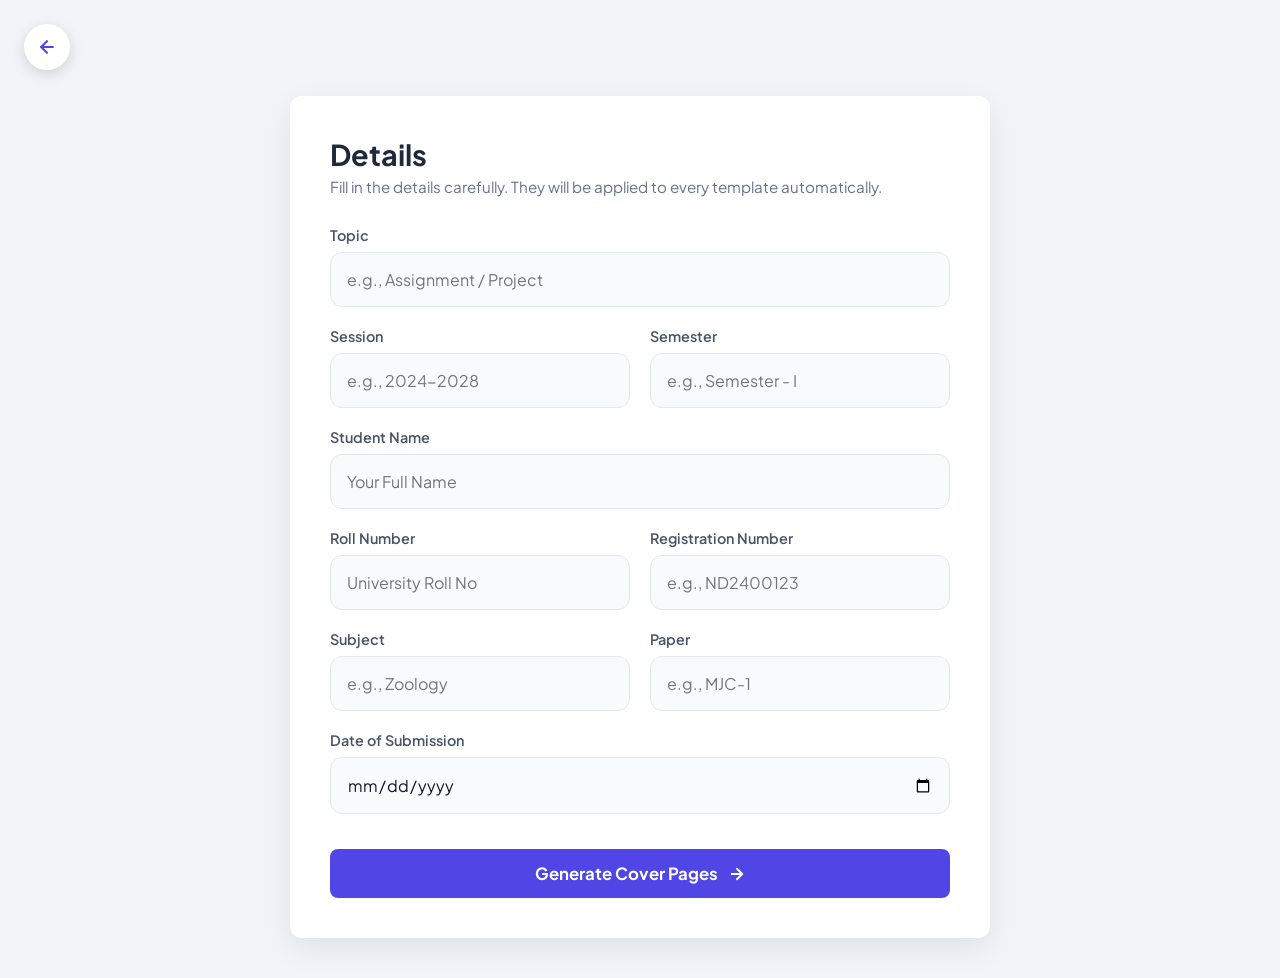
<file: cover-page.html>
<!DOCTYPE html>
<html lang="en" data-theme="light">

<head>
    <link rel="manifest" href="manifest.json">
    <link rel="apple-touch-icon" href="logo-192.png">

    <meta charset="UTF-8">
    <meta name="viewport" content="width=device-width, initial-scale=1.0">
    <meta name="description"
        content="Generate a premium A4 cover page for your ND College assignments, practicals, and project files.">
    <meta name="theme-color" content="#4f46e5">
    <meta name="robots" content="noindex">
    <title>Generate Cover Page | ND College</title>

    <link rel="icon" type="image/png" href="logo.png">

    <script>
        (function () {
            try {
                const savedTheme = localStorage.getItem('theme');
                const systemPrefersDark = window.matchMedia && window.matchMedia('(prefers-color-scheme: dark)').matches;
                const resolvedTheme = (savedTheme === 'dark' || savedTheme === 'light') ? savedTheme : (systemPrefersDark ? 'dark' : 'light');

                document.documentElement.setAttribute('data-theme', resolvedTheme);

                const meta = document.querySelector('meta[name="theme-color"]');
                if (meta) meta.setAttribute('content', resolvedTheme === 'dark' ? '#0f172a' : '#4f46e5');
            } catch (e) { }
        })();
    </script>

    <link rel="preconnect" href="https://fonts.googleapis.com">
    <link rel="preconnect" href="https://fonts.gstatic.com" crossorigin>
    <link href="https://fonts.googleapis.com/css2?family=Plus+Jakarta+Sans:wght@400;500;600;700;800&display=swap"
        rel="stylesheet">

    <link rel="stylesheet" href="cover-page.css">
</head>

<body>

    <a href="#step-1" class="skip-link">Skip to form</a>

    <svg style="display:none" aria-hidden="true">
        <symbol id="sprite-arrow-left" viewBox="0 0 24 24">
            <line x1="19" y1="12" x2="5" y2="12"></line>
            <polyline points="12 19 5 12 12 5"></polyline>
        </symbol>
        <symbol id="sprite-arrow-right" viewBox="0 0 24 24">
            <line x1="5" y1="12" x2="19" y2="12"></line>
            <polyline points="12 5 19 12 12 19"></polyline>
        </symbol>
        <symbol id="sprite-edit" viewBox="0 0 24 24">
            <path d="M17 3a2.85 2.83 0 1 1 4 4L7.5 20.5 2 22l1.5-5.5Z"></path>
        </symbol>
        <symbol id="sprite-printer" viewBox="0 0 24 24">
            <polyline points="6 9 6 2 18 2 18 9"></polyline>
            <path d="M6 18H4a2 2 0 0 1-2-2v-5a2 2 0 0 1 2-2h16a2 2 0 0 1 2 2v5a2 2 0 0 1-2 2h-2"></path>
            <rect x="6" y="14" width="12" height="8"></rect>
        </symbol>
    </svg>

    <button type="button" id="floating-back-btn" class="floating-back-btn no-print" aria-label="Back to Website">
        <svg width="20" height="20" viewBox="0 0 24 24" fill="none" stroke="currentColor" stroke-width="2.5"
            stroke-linecap="round" stroke-linejoin="round" aria-hidden="true">
            <use href="#sprite-arrow-left"></use>
        </svg>
    </button>

    <div class="main-container">

        <div id="step-1" class="step-section active no-print" aria-hidden="false">

            <div class="form-card">

                <h3>Details</h3>
                <p>Fill in the details carefully. They will be applied to every template automatically.</p>

                <div class="input-group">
                    <label for="in-topic">Topic</label>
                    <input type="text" id="in-topic" name="topic" placeholder="e.g., Assignment / Project"
                        autocomplete="off">
                </div>

                <div class="input-row">
                    <div class="input-group">
                        <label for="in-session">Session</label>
                        <input type="text" id="in-session" name="session" placeholder="e.g., 2024-2028"
                            autocomplete="off">
                    </div>
                    <div class="input-group">
                        <label for="in-sem">Semester</label>
                        <input type="text" id="in-sem" name="semester" placeholder="e.g., Semester - I"
                            autocomplete="off">
                    </div>
                </div>

                <div class="input-group">
                    <label for="in-name">Student Name</label>
                    <input type="text" id="in-name" name="studentName" placeholder="Your Full Name" autocomplete="name">
                </div>

                <div class="input-row">
                    <div class="input-group">
                        <label for="in-roll">Roll Number</label>
                        <input type="text" id="in-roll" name="rollNumber" placeholder="University Roll No"
                            autocomplete="off">
                    </div>
                    <div class="input-group">
                        <label for="in-reg">Registration Number</label>
                        <input type="text" id="in-reg" name="registrationNumber" placeholder="e.g., ND2400123"
                            autocomplete="off">
                    </div>
                </div>

                <div class="input-row">
                    <div class="input-group">
                        <label for="in-subject">Subject</label>
                        <input type="text" id="in-subject" name="subject" placeholder="e.g., Zoology"
                            autocomplete="off">
                    </div>
                    <div class="input-group">
                        <label for="in-paper">Paper</label>
                        <input type="text" id="in-paper" name="paper" placeholder="e.g., MJC-1" autocomplete="off">
                    </div>
                </div>

                <div class="input-group">
                    <label for="in-date">Date of Submission</label>
                    <input type="date" id="in-date" name="submissionDate">
                </div>

                <button type="button" id="generate-btn" class="btn-primary">Generate Cover Pages
                    <svg width="18" height="18" viewBox="0 0 24 24" fill="none" stroke="currentColor" stroke-width="2.5"
                        stroke-linecap="round" stroke-linejoin="round" aria-hidden="true">
                        <use href="#sprite-arrow-right"></use>
                    </svg>
                </button>
            </div>
        </div>

        <div id="step-2" class="step-section" aria-hidden="true">

            <div class="templates-grid">

                <div class="template-wrapper">
                    <span class="template-label no-print">Template 1 &mdash; Classic Gold</span>
                    <div class="a4-scale-wrapper">
                        <div class="a4-sheet page-1-style">
                            <div class="sheet-border">

                                <span class="corner corner-tl"></span>
                                <span class="corner corner-tr"></span>
                                <span class="corner corner-bl"></span>
                                <span class="corner corner-br"></span>
                                <img src="logo.png" alt="" class="watermark" aria-hidden="true">

                                <div class="college-header">
                                    <div class="logo-placeholder">
                                        <img src="logo.png" alt="ND College Logo" class="cover-logo-img">
                                    </div>
                                    <h1>ND College, Purnea</h1>
                                    <div class="header-divider"><span></span><i></i><span></span></div>
                                    <p>Affiliated to Purnea University, Purnea</p>
                                </div>

                                <div class="title-section">
                                    <span class="eyebrow">Presenting the Topic</span>
                                    <h2 class="out-topic">Topic Name Here</h2>
                                    <h3 class="out-session">Session: 2024-2028</h3>
                                </div>

                                <div class="details-section">
                                    <table class="premium-table">
                                        <tr>
                                            <td class="label">Name</td>
                                            <td class="colon">:</td>
                                            <td class="value out-name">Student Name</td>
                                        </tr>
                                        <tr>
                                            <td class="label">Semester</td>
                                            <td class="colon">:</td>
                                            <td class="value out-sem">Semester</td>
                                        </tr>
                                        <tr>
                                            <td class="label">Roll Number</td>
                                            <td class="colon">:</td>
                                            <td class="value out-roll">Roll Number</td>
                                        </tr>
                                        <tr>
                                            <td class="label">Registration No</td>
                                            <td class="colon">:</td>
                                            <td class="value out-reg">Registration No</td>
                                        </tr>
                                        <tr>
                                            <td class="label">Subject</td>
                                            <td class="colon">:</td>
                                            <td class="value out-subject">Subject Name</td>
                                        </tr>
                                        <tr>
                                            <td class="label">Paper</td>
                                            <td class="colon">:</td>
                                            <td class="value out-paper">Paper Name</td>
                                        </tr>
                                    </table>
                                </div>

                                <div class="footer-section">
                                    <div class="footer-left">
                                        <div class="date-box">
                                            <span class="label">Date:</span>
                                            <span class="value out-date">DD / MM / YYYY</span>
                                        </div>
                                    </div>
                                    <div class="footer-right">
                                        <div class="signature-line">Signature of Teacher</div>
                                    </div>
                                </div>

                            </div>
                        </div>
                    </div>

                    <button type="button" class="btn-primary no-print print-btn" onclick="printTemplate(this)">
                        <svg width="18" height="18" viewBox="0 0 24 24" fill="none" stroke="currentColor"
                            stroke-width="2" stroke-linecap="round" stroke-linejoin="round" aria-hidden="true">
                            <use href="#sprite-printer"></use>
                        </svg>
                        Print or Save
                    </button>
                </div>

                <div class="template-wrapper">
                    <span class="template-label no-print">Template 2 &mdash; Modern Minimal</span>
                    <div class="a4-scale-wrapper">
                        <div class="a4-sheet page-2-style">
                            <div class="sheet-border">

                                <span class="side-accent" aria-hidden="true"></span>

                                <div class="college-header">
                                    <div class="logo-placeholder">
                                        <img src="logo.png" alt="ND College Logo" class="cover-logo-img">
                                    </div>
                                    <div class="college-header-text">
                                        <h1>ND College, Purnea</h1>
                                        <p>Affiliated to Purnea University, Purnea</p>
                                    </div>
                                </div>

                                <div class="title-band">
                                    <span class="eyebrow">Presenting the Topic</span>
                                    <h2 class="out-topic">Topic Name Here</h2>
                                    <h3 class="out-session">Session: 2024-2028</h3>
                                </div>

                                <div class="details-section">
                                    <div class="detail-grid">
                                        <div class="detail-card"><span class="label">Name</span><span
                                                class="value out-name">Student Name</span></div>
                                        <div class="detail-card"><span class="label">Semester</span><span
                                                class="value out-sem">Semester</span></div>
                                        <div class="detail-card"><span class="label">Roll Number</span><span
                                                class="value out-roll">Roll Number</span></div>
                                        <div class="detail-card"><span class="label">Registration No</span><span
                                                class="value out-reg">Registration No</span></div>
                                        <div class="detail-card"><span class="label">Subject</span><span
                                                class="value out-subject">Subject Name</span></div>
                                        <div class="detail-card"><span class="label">Paper</span><span
                                                class="value out-paper">Paper Name</span></div>
                                    </div>
                                </div>

                                <div class="footer-section">
                                    <div class="date-box">
                                        <span class="label">Date of Submission</span>
                                        <span class="value out-date">DD / MM / YYYY</span>
                                    </div>
                                    <div class="signature-line">Signature of Teacher</div>
                                </div>

                            </div>
                        </div>
                    </div>

                    <button type="button" class="btn-primary no-print print-btn" onclick="printTemplate(this)">
                        <svg width="18" height="18" viewBox="0 0 24 24" fill="none" stroke="currentColor"
                            stroke-width="2" stroke-linecap="round" stroke-linejoin="round" aria-hidden="true">
                            <use href="#sprite-printer"></use>
                        </svg>
                        Print or Save
                    </button>
                </div>

                <div class="template-wrapper">
                    <span class="template-label no-print">Template 3 &mdash; Heritage Seal</span>
                    <div class="a4-scale-wrapper">
                        <div class="a4-sheet page-3-style">
                            <div class="sheet-border">

                                <span class="frame-line" aria-hidden="true"></span>

                                <div class="seal-block">
                                    <div class="seal-ring">
                                        <div class="logo-placeholder">
                                            <img src="logo.png" alt="ND College Logo" class="cover-logo-img">
                                        </div>
                                    </div>
                                    <span class="seal-year">Est. Excellence</span>
                                </div>

                                <div class="college-header">
                                    <h1>ND College, Purnea</h1>
                                    <p>Affiliated to Purnea University, Purnea</p>
                                </div>

                                <span class="ribbon-tag">Official Academic Submission</span>

                                <div class="title-section">
                                    <span class="eyebrow">Presenting the Topic</span>
                                    <h2 class="out-topic">Topic Name Here</h2>
                                    <h3 class="out-session">Session: 2024-2028</h3>
                                </div>

                                <div class="details-section">
                                    <div class="info-grid">
                                        <div class="info-item"><span class="label">Name</span><span
                                                class="value out-name">Student Name</span></div>
                                        <div class="info-item"><span class="label">Semester</span><span
                                                class="value out-sem">Semester</span></div>
                                        <div class="info-item"><span class="label">Roll Number</span><span
                                                class="value out-roll">Roll Number</span></div>
                                        <div class="info-item"><span class="label">Registration No</span><span
                                                class="value out-reg">Registration No</span></div>
                                        <div class="info-item"><span class="label">Subject</span><span
                                                class="value out-subject">Subject Name</span></div>
                                        <div class="info-item"><span class="label">Paper</span><span
                                                class="value out-paper">Paper Name</span></div>
                                    </div>
                                </div>

                                <div class="footer-section">
                                    <div class="date-box">
                                        <span class="label">Date of Submission</span>
                                        <span class="value out-date">DD / MM / YYYY</span>
                                    </div>
                                    <div class="signature-line">Signature of Teacher</div>
                                </div>

                            </div>
                        </div>
                    </div>

                    <button type="button" class="btn-primary no-print print-btn" onclick="printTemplate(this)">
                        <svg width="18" height="18" viewBox="0 0 24 24" fill="none" stroke="currentColor"
                            stroke-width="2" stroke-linecap="round" stroke-linejoin="round" aria-hidden="true">
                            <use href="#sprite-printer"></use>
                        </svg>
                        Print or Save
                    </button>
                </div>

            </div>
        </div>

    </div>

    <script src="cover-page.js" defer></script>

    <script>
        if ('serviceWorker' in navigator) {
            window.addEventListener('load', () => {
                navigator.serviceWorker.register('sw.js')
                    .then(registration => {
                        console.log('ServiceWorker registration successful with scope: ', registration.scope);
                    })
                    .catch(err => {
                        console.log('ServiceWorker registration failed: ', err);
                    });
            });
        }
    </script>

</body>

</html>
</file>
<file: cover-page.css>
* {
    margin: 0;
    padding: 0;
    box-sizing: border-box;
    font-family: 'Plus Jakarta Sans', sans-serif;
    -webkit-tap-highlight-color: transparent;
}

body {
    background-color: #f1f5f9;
    color: #0f172a;
}

a,
button {
    outline: none;
}

a:focus-visible,
button:focus-visible {
    outline: 2px solid #4f46e5;
    outline-offset: 3px;
    border-radius: 4px;
}

svg {
    display: block;
    flex-shrink: 0;
}

@media (prefers-reduced-motion: reduce) {

    *,
    *::before,
    *::after {
        animation-duration: 0.01ms !important;
        animation-iteration-count: 1 !important;
        transition-duration: 0.01ms !important;
    }
}

.skip-link {
    position: absolute;
    top: -60px;
    left: 10px;
    background: #4f46e5;
    color: #fff;
    padding: 12px 20px;
    border-radius: 0 0 8px 8px;
    font-weight: 700;
    text-decoration: none;
    z-index: 2000;
    transition: top 0.2s ease;
}

.skip-link:focus {
    top: 0;
}

.top-bar {
    display: flex;
    justify-content: space-between;
    align-items: center;
    background: #ffffff;
    padding: 15px 30px;
    box-shadow: 0 4px 6px rgba(0, 0, 0, 0.05);
    position: sticky;
    top: 0;
    z-index: 100;
}

.back-btn {
    background: none;
    border: none;
    font: inherit;
    cursor: pointer;
    text-decoration: none;
    color: #4f46e5;
    font-weight: 600;
    display: inline-flex;
    align-items: center;
    gap: 8px;
    padding: 8px 10px;
    border-radius: 8px;
    transition: 0.2s;
}

.back-btn:hover {
    background: rgba(79, 70, 229, 0.08);
}

.top-bar h2 {
    font-size: 1.2rem;
    color: #1e293b;
}

.main-container {
    padding: 96px 20px 40px;
    display: flex;
    justify-content: center;
    width: 100%;
    position: relative;
}

.floating-back-btn {
    position: fixed;
    top: 24px;
    left: 24px;
    width: 46px;
    height: 46px;
    border-radius: 50%;
    background: #ffffff;
    border: none;
    color: #4f46e5;
    cursor: pointer;
    display: flex;
    align-items: center;
    justify-content: center;
    box-shadow: 0 4px 14px rgba(15, 23, 42, 0.15);
    z-index: 200;
    transition: 0.2s;
}

.floating-back-btn:hover {
    background: #eef2ff;
    box-shadow: 0 6px 18px rgba(15, 23, 42, 0.22);
    transform: none;
}

.floating-back-btn:active {
    transform: scale(0.9);
}

[data-theme="dark"] .floating-back-btn {
    background: #1e293b;
    color: #6366f1;
    box-shadow: 0 4px 14px rgba(0, 0, 0, 0.4);
}

[data-theme="dark"] .floating-back-btn:hover {
    background: #273449;
}

@media (max-width: 480px) {
    .main-container {
        padding-top: 84px;
    }

    .floating-back-btn {
        top: 16px;
        left: 16px;
        width: 42px;
        height: 42px;
    }
}

.step-section {
    display: none;
    width: 100%;
    max-width: 1200px;
    animation: simpleFade 0.4s ease-in-out;
}

.step-section.active {
    display: flex;
    flex-direction: column;
    align-items: center;
}

@keyframes simpleFade {
    from {
        opacity: 0;
    }

    to {
        opacity: 1;
    }
}

.form-card {
    background: white;
    padding: 40px;
    border-radius: 12px;
    box-shadow: 0 10px 30px rgba(0, 0, 0, 0.08);
    width: 100%;
    max-width: 700px;
    margin: 0 auto;
}

.form-card h3 {
    font-size: 1.8rem;
    margin-bottom: 5px;
    color: #1e293b;
}

.form-card p {
    color: #64748b;
    margin-bottom: 30px;
    font-size: 0.95rem;
}

.input-group {
    display: flex;
    flex-direction: column;
    margin-bottom: 20px;
    width: 100%;
}

.input-row {
    display: flex;
    gap: 20px;
}

label {
    font-size: 0.9rem;
    font-weight: 600;
    margin-bottom: 8px;
    color: #475569;
}

input {
    padding: 16px;
    border: 1px solid #e2e8f0;
    border-radius: 12px;
    font-size: 1rem;
    transition: 0.3s;
    background: #f8fafc;
    color: #0f172a;
    width: 100%;
}

input:hover {
    border-color: #4f46e5;
}

input:focus,
input:focus-visible {
    outline: none;
    border-color: #4f46e5;
    background: white;
    box-shadow: none;
}

.field-error {
    border-color: #ef4444 !important;
    animation: shakeError 0.3s ease;
}

@keyframes shakeError {

    0%,
    100% {
        transform: translateX(0);
    }

    25% {
        transform: translateX(-4px);
    }

    75% {
        transform: translateX(4px);
    }
}

.btn-primary,
.btn-secondary {
    padding: 14px 24px;
    border-radius: 8px;
    font-size: 1.05rem;
    font-weight: 700;
    cursor: pointer;
    transition: 0.3s;
    display: inline-flex;
    justify-content: center;
    align-items: center;
    gap: 10px;
}

.btn-primary {
    width: 100%;
    background: #4f46e5;
    color: white;
    border: none;
    margin-top: 15px;
}

.btn-primary:hover {
    background: #4338ca;
    box-shadow: 0 5px 15px rgba(79, 70, 229, 0.3);
}

.btn-secondary {
    background: white;
    color: #4f46e5;
    border: 2px solid #4f46e5;
    width: 100%;
}

.btn-secondary:hover {
    background: #f1f5f9;
    border-color: #4338ca;
    color: #4338ca;
}

.action-buttons {
    display: flex;
    gap: 20px;
    margin-bottom: 30px;
    width: 100%;
    justify-content: center;
}

[data-theme="dark"] body {
    background-color: #0f172a;
    color: #f8fafc;
}

[data-theme="dark"] .top-bar {
    background: #1e293b;
    box-shadow: 0 4px 6px rgba(0, 0, 0, 0.2);
}

[data-theme="dark"] .top-bar h2 {
    color: #f8fafc;
}

[data-theme="dark"] .back-btn {
    color: #6366f1;
}

[data-theme="dark"] .back-btn:hover {
    background: rgba(99, 102, 241, 0.1);
}

[data-theme="dark"] .form-card {
    background: #1e293b;
    box-shadow: 0 10px 30px rgba(0, 0, 0, 0.3);
}

[data-theme="dark"] .form-card h3 {
    color: #f8fafc;
}

[data-theme="dark"] .form-card p {
    color: #94a3b8;
}

[data-theme="dark"] label {
    color: #cbd5e1;
}

[data-theme="dark"] input {
    background: #0f172a;
    border-color: #334155;
    color: #f8fafc;
}

[data-theme="dark"] input:hover {
    border-color: #6366f1;
}

[data-theme="dark"] input:focus,
[data-theme="dark"] input:focus-visible {
    background: #1e293b;
    border-color: #6366f1;
}

[data-theme="dark"] .btn-primary {
    background: #6366f1;
}

[data-theme="dark"] .btn-primary:hover {
    background: #4f46e5;
    box-shadow: 0 5px 15px rgba(99, 102, 241, 0.3);
}

[data-theme="dark"] .btn-secondary {
    background: #1e293b;
    color: #6366f1;
    border-color: #6366f1;
}

[data-theme="dark"] .btn-secondary:hover {
    background: #0f172a;
    border-color: #818cf8;
    color: #818cf8;
}

:root {
    --navy: #0b2545;
    --navy-soft: #1d3a5f;
    --gold: #b8860b;
    --gold-soft: #c9a63f;
    --paper: #fffdf8;
    --teal: #0d9488;
    --teal-soft: #14b8a6;
    --slate: #1e293b;
    --paper-2: #ffffff;
}

.templates-grid {
    display: flex;
    flex-wrap: wrap;
    gap: 40px;
    justify-content: center;
    width: 100%;
}

.template-wrapper {
    display: flex;
    flex-direction: column;
    align-items: center;
    gap: 15px;
    width: 100%;
    max-width: 210mm;
}

.a4-scale-wrapper {
    width: 100%;
    max-width: 210mm;
    margin: 0 auto;
    overflow: hidden;
}

.a4-sheet {
    width: 210mm;
    height: 297mm;
    box-shadow: 0 15px 50px rgba(0, 0, 0, 0.15);
    padding: 10mm;
    position: relative;
}

.template-label {
    font-size: 0.85rem;
    font-weight: 700;
    color: #64748b;
    text-transform: uppercase;
    letter-spacing: 1px;
}

.page-1-style {
    background: var(--paper);
}

.page-1-style .sheet-border {
    border: 2.5px solid var(--gold);
    outline: 1.5px solid var(--navy);
    outline-offset: -7px;
    height: 100%;
    padding: 40px 50px;
    display: flex;
    flex-direction: column;
    position: relative;
    overflow: hidden;
    font-family: 'Times New Roman', Times, serif;
    color: var(--navy);
}

.page-1-style .corner {
    position: absolute;
    width: 26px;
    height: 26px;
    border: none;
    z-index: 2;
    pointer-events: none;
}

.page-1-style .corner::before,
.page-1-style .corner::after {
    content: "";
    position: absolute;
    background: var(--gold);
}

.page-1-style .corner-tl {
    top: 14px;
    left: 14px;
}

.page-1-style .corner-tr {
    top: 14px;
    right: 14px;
    transform: rotate(90deg);
}

.page-1-style .corner-bl {
    bottom: 14px;
    left: 14px;
    transform: rotate(-90deg);
}

.page-1-style .corner-br {
    bottom: 14px;
    right: 14px;
    transform: rotate(180deg);
}

.page-1-style .corner::before {
    top: 0;
    left: 0;
    width: 100%;
    height: 2.5px;
}

.page-1-style .corner::after {
    top: 0;
    left: 0;
    width: 2.5px;
    height: 100%;
}

.page-1-style .watermark {
    position: absolute;
    top: 62%;
    left: 50%;
    width: 260px;
    height: 260px;
    transform: translate(-50%, -50%);
    opacity: 0.045;
    filter: grayscale(100%);
    z-index: 0;
    pointer-events: none;
}

.page-1-style .college-header,
.page-1-style .title-section,
.page-1-style .details-section,
.page-1-style .footer-section {
    position: relative;
    z-index: 1;
}

.page-1-style .college-header {
    text-align: center;
    margin-bottom: 26px;
}

.page-1-style .logo-placeholder {
    width: 88px;
    height: 88px;
    display: flex;
    align-items: center;
    justify-content: center;
    margin: 0 auto 14px;
}

.page-1-style .cover-logo-img {
    width: 100%;
    height: 100%;
    object-fit: contain;
}

.page-1-style .college-header h1 {
    font-size: 2.5rem;
    font-weight: 800;
    letter-spacing: 1.5px;
    color: var(--navy);
    margin-bottom: 10px;
}

.page-1-style .header-divider {
    display: flex;
    align-items: center;
    justify-content: center;
    gap: 10px;
    margin: 0 auto 10px;
    width: 60%;
}

.page-1-style .header-divider span {
    flex: 1;
    height: 1.5px;
    background: var(--gold);
}

.page-1-style .header-divider i {
    width: 6px;
    height: 6px;
    background: var(--gold);
    transform: rotate(45deg);
    display: block;
}

.page-1-style .college-header p {
    font-size: 1rem;
    font-weight: 700;
    text-transform: uppercase;
    letter-spacing: 1.5px;
    color: var(--gold);
}

.page-1-style .title-section {
    text-align: center;
    margin-bottom: 40px;
    padding: 22px 20px 26px;
    border-top: 1.5px solid var(--gold);
    border-bottom: 1.5px solid var(--gold);
}

.page-1-style .eyebrow {
    display: block;
    font-family: 'Plus Jakarta Sans', sans-serif;
    font-size: 0.75rem;
    font-weight: 700;
    text-transform: uppercase;
    letter-spacing: 3px;
    color: var(--gold);
    margin-bottom: 10px;
}

.page-1-style .title-section h2 {
    font-size: 2rem;
    font-weight: 900;
    text-transform: uppercase;
    color: var(--navy);
    margin-bottom: 10px;
    line-height: 1.3;
}

.page-1-style .title-section h3 {
    font-size: 1.3rem;
    font-weight: 400;
    font-style: italic;
    color: var(--navy-soft);
}

.page-1-style .details-section {
    width: 100%;
    flex-grow: 1;
    padding: 0 15px;
}

.page-1-style .premium-table {
    width: 100%;
    font-size: 1.3rem;
    border-collapse: separate;
    border-spacing: 0 18px;
}

.page-1-style .premium-table td {
    vertical-align: bottom;
}

.page-1-style .premium-table .label {
    font-weight: bold;
    width: 35%;
    padding-left: 15px;
    color: var(--navy);
}

.page-1-style .premium-table .colon {
    font-weight: bold;
    width: 25px;
    text-align: center;
    color: var(--gold);
}

.page-1-style .premium-table .value {
    border-bottom: 1.5px dashed var(--gold-soft);
    font-weight: normal;
    font-style: italic;
    padding-left: 15px;
    padding-bottom: 3px;
    color: #1a1a1a;
}

.page-1-style .footer-section {
    display: flex;
    justify-content: space-between;
    align-items: flex-end;
    width: 100%;
    margin-top: 26px;
    padding-top: 26px;
    font-size: 1.15rem;
    font-weight: bold;
}

.page-1-style .date-box .label {
    margin-right: 10px;
    color: var(--navy);
}

.page-1-style .date-box .value {
    border-bottom: 1.5px dashed var(--gold-soft);
    display: inline-block;
    min-width: 150px;
    font-style: italic;
    font-weight: normal;
    text-align: center;
    color: #1a1a1a;
}

.page-1-style .signature-line {
    border-top: 1.5px solid var(--gold);
    width: 220px;
    text-align: center;
    padding-top: 8px;
    color: var(--navy);
    font-size: 0.95rem;
    letter-spacing: 0.5px;
}

.page-2-style {
    background: var(--paper-2);
}

.page-2-style .sheet-border {
    height: 100%;
    display: flex;
    flex-direction: column;
    position: relative;
    overflow: hidden;
    font-family: 'Plus Jakarta Sans', sans-serif;
    color: var(--slate);
    border: 1px solid #e2e8f0;
}

.page-2-style .side-accent {
    position: absolute;
    top: 0;
    left: 0;
    width: 14px;
    height: 100%;
    background: linear-gradient(180deg, var(--teal), var(--teal-soft));
}

.page-2-style .college-header {
    display: flex;
    align-items: center;
    gap: 20px;
    padding: 46px 50px 30px 64px;
    position: relative;
    z-index: 1;
}

.page-2-style .logo-placeholder {
    width: 70px;
    height: 70px;
    flex-shrink: 0;
}

.page-2-style .cover-logo-img {
    width: 100%;
    height: 100%;
    object-fit: contain;
}

.page-2-style .college-header-text h1 {
    font-size: 1.7rem;
    font-weight: 800;
    color: var(--slate);
}

.page-2-style .college-header-text p {
    font-size: 0.85rem;
    font-weight: 600;
    color: var(--teal);
    text-transform: uppercase;
    letter-spacing: 1px;
    margin-top: 4px;
}

.page-2-style .title-band {
    margin: 10px 50px 0 64px;
    padding: 34px 0;
    border-top: 3px solid var(--slate);
    position: relative;
    z-index: 1;
}

.page-2-style .eyebrow {
    display: block;
    font-size: 0.75rem;
    font-weight: 700;
    text-transform: uppercase;
    letter-spacing: 3px;
    color: var(--teal);
    margin-bottom: 12px;
}

.page-2-style .title-band h2 {
    font-size: 2.1rem;
    font-weight: 800;
    color: var(--slate);
    line-height: 1.25;
    margin-bottom: 10px;
}

.page-2-style .title-band h3 {
    font-size: 1.1rem;
    font-weight: 500;
    color: #64748b;
}

.page-2-style .details-section {
    flex-grow: 1;
    padding: 34px 50px 0 64px;
    position: relative;
    z-index: 1;
}

.page-2-style .detail-grid {
    display: grid;
    grid-template-columns: 1fr 1fr;
    gap: 22px 30px;
}

.page-2-style .detail-card {
    border-left: 3px solid var(--teal-soft);
    padding-left: 14px;
}

.page-2-style .detail-card .label {
    display: block;
    font-size: 0.72rem;
    font-weight: 700;
    text-transform: uppercase;
    letter-spacing: 1px;
    color: #94a3b8;
    margin-bottom: 4px;
}

.page-2-style .detail-card .value {
    display: block;
    font-size: 1.15rem;
    font-weight: 600;
    color: var(--slate);
}

.page-2-style .footer-section {
    display: flex;
    justify-content: space-between;
    align-items: flex-end;
    margin: 30px 50px 46px 64px;
    padding-top: 24px;
    border-top: 1px solid #e2e8f0;
    position: relative;
    z-index: 1;
}

.page-2-style .date-box .label {
    display: block;
    font-size: 0.72rem;
    font-weight: 700;
    text-transform: uppercase;
    letter-spacing: 1px;
    color: #94a3b8;
    margin-bottom: 4px;
}

.page-2-style .date-box .value {
    font-size: 1.05rem;
    font-weight: 600;
    color: var(--slate);
}

.page-2-style .signature-line {
    border-top: 1.5px solid var(--slate);
    width: 200px;
    text-align: center;
    padding-top: 8px;
    color: var(--slate);
    font-size: 0.85rem;
    letter-spacing: 0.5px;
}

:root {
    --emerald-deep: #0b3d2e;
    --emerald: #145c44;
    --burgundy: #7a1f2b;
    --burgundy-soft: #9c3a46;
    --parchment: #faf6ee;
}

.page-3-style {
    background: var(--parchment);
}

.page-3-style .sheet-border {
    height: 100%;
    padding: 34px 46px;
    display: flex;
    flex-direction: column;
    align-items: center;
    position: relative;
    overflow: hidden;
    font-family: Georgia, 'Times New Roman', serif;
    color: var(--emerald-deep);
    border: 2px solid var(--emerald-deep);
}

.page-3-style .frame-line {
    position: absolute;
    inset: 10px;
    border: 1px solid var(--burgundy-soft);
    pointer-events: none;
    z-index: 0;
}

.page-3-style .seal-block {
    position: relative;
    z-index: 1;
    display: flex;
    flex-direction: column;
    align-items: center;
    margin-bottom: 14px;
}

.page-3-style .seal-ring {
    width: 108px;
    height: 108px;
    border-radius: 50%;
    display: flex;
    align-items: center;
    justify-content: center;
    background: var(--parchment);
    border: 3px solid var(--emerald-deep);
    outline: 1px solid var(--burgundy-soft);
    outline-offset: 4px;
    box-shadow: 0 4px 10px rgba(11, 61, 46, 0.15);
}

.page-3-style .logo-placeholder {
    width: 68px;
    height: 68px;
}

.page-3-style .cover-logo-img {
    width: 100%;
    height: 100%;
    object-fit: contain;
}

.page-3-style .seal-year {
    margin-top: 10px;
    font-family: 'Plus Jakarta Sans', sans-serif;
    font-size: 0.65rem;
    font-weight: 700;
    text-transform: uppercase;
    letter-spacing: 2.5px;
    color: var(--burgundy);
}

.page-3-style .college-header {
    text-align: center;
    position: relative;
    z-index: 1;
    margin-bottom: 14px;
}

.page-3-style .college-header h1 {
    font-size: 2.1rem;
    font-weight: 700;
    letter-spacing: 1px;
    color: var(--emerald-deep);
    margin-bottom: 6px;
}

.page-3-style .college-header p {
    font-family: 'Plus Jakarta Sans', sans-serif;
    font-size: 0.85rem;
    font-weight: 600;
    text-transform: uppercase;
    letter-spacing: 1.5px;
    color: var(--burgundy);
}

.page-3-style .ribbon-tag {
    position: relative;
    z-index: 1;
    display: inline-block;
    margin-bottom: 26px;
    padding: 6px 22px;
    background: var(--emerald-deep);
    color: var(--parchment);
    font-family: 'Plus Jakarta Sans', sans-serif;
    font-size: 0.7rem;
    font-weight: 700;
    text-transform: uppercase;
    letter-spacing: 2px;
    border-radius: 2px;
}

.page-3-style .title-section {
    width: 100%;
    text-align: center;
    position: relative;
    z-index: 1;
    margin-bottom: 30px;
    padding: 20px 10px 24px;
    border-top: 1px solid var(--burgundy-soft);
    border-bottom: 1px solid var(--burgundy-soft);
}

.page-3-style .eyebrow {
    display: block;
    font-family: 'Plus Jakarta Sans', sans-serif;
    font-size: 0.7rem;
    font-weight: 700;
    text-transform: uppercase;
    letter-spacing: 3px;
    color: var(--burgundy);
    margin-bottom: 10px;
}

.page-3-style .title-section h2 {
    font-size: 1.9rem;
    font-weight: 700;
    color: var(--emerald-deep);
    line-height: 1.35;
    margin-bottom: 8px;
}

.page-3-style .title-section h3 {
    font-size: 1.15rem;
    font-weight: 400;
    font-style: italic;
    color: var(--burgundy-soft);
}

.page-3-style .details-section {
    width: 100%;
    max-width: 560px;
    flex-grow: 1;
    position: relative;
    z-index: 1;
}

.page-3-style .info-grid {
    display: grid;
    grid-template-columns: 1fr 1fr;
    gap: 24px 40px;
}

.page-3-style .info-item {
    display: flex;
    flex-direction: column;
    border-bottom: 1px dashed var(--burgundy-soft);
    padding-bottom: 8px;
}

.page-3-style .info-item .label {
    font-family: 'Plus Jakarta Sans', sans-serif;
    font-size: 0.68rem;
    font-weight: 700;
    text-transform: uppercase;
    letter-spacing: 1.5px;
    color: var(--burgundy);
    margin-bottom: 5px;
}

.page-3-style .info-item .value {
    font-size: 1.15rem;
    font-style: italic;
    color: var(--emerald-deep);
}

.page-3-style .footer-section {
    width: 100%;
    max-width: 560px;
    display: flex;
    justify-content: space-between;
    align-items: flex-end;
    margin-top: 30px;
    padding-top: 22px;
    border-top: 1px solid var(--burgundy-soft);
    position: relative;
    z-index: 1;
    font-family: 'Plus Jakarta Sans', sans-serif;
}

.page-3-style .date-box .label {
    display: block;
    font-size: 0.68rem;
    font-weight: 700;
    text-transform: uppercase;
    letter-spacing: 1.5px;
    color: var(--burgundy);
    margin-bottom: 5px;
}

.page-3-style .date-box .value {
    font-family: Georgia, serif;
    font-size: 1.05rem;
    font-style: italic;
    color: var(--emerald-deep);
}

.page-3-style .signature-line {
    border-top: 1.5px solid var(--emerald-deep);
    width: 200px;
    text-align: center;
    padding-top: 8px;
    color: var(--emerald-deep);
    font-size: 0.85rem;
    letter-spacing: 0.5px;
}

@media screen and (max-width: 768px) {
    .page-3-style .sheet-border {
        padding: 26px 26px;
    }

    .page-3-style .info-grid {
        grid-template-columns: 1fr;
    }
}

@media print {
    @page {
        size: A4;
        margin: 0;
    }

    html,
    body {
        width: 210mm;
        height: 297mm;
    }

    body {
        background: white;
        -webkit-print-color-adjust: exact;
        print-color-adjust: exact;
    }

    .no-print {
        display: none !important;
    }

    .main-container {
        padding: 0;
    }

    .template-wrapper {
        display: none;
    }

    .template-wrapper.print-active {
        display: block;
    }

    .template-wrapper.print-active .a4-sheet {
        box-shadow: none;
        width: 210mm;
        height: 297mm;
        padding: 10mm;
        margin: 0;
        transform: none !important;
    }

    .a4-scale-wrapper {
        height: auto !important;
        overflow: visible !important;
    }
}

@media screen and (max-width: 768px) {
    .input-row {
        flex-direction: column;
        gap: 0;
    }

    .action-buttons {
        flex-direction: column;
    }

    .a4-sheet {
        transform-origin: top left;
    }

    .page-2-style .college-header {
        padding: 36px 30px 24px 44px;
    }

    .page-2-style .title-band {
        margin: 10px 30px 0 44px;
    }

    .page-2-style .details-section {
        padding: 30px 30px 0 44px;
    }

    .page-2-style .footer-section {
        margin: 24px 30px 36px 44px;
    }

    .page-2-style .detail-grid {
        grid-template-columns: 1fr;
    }
}
</file>
